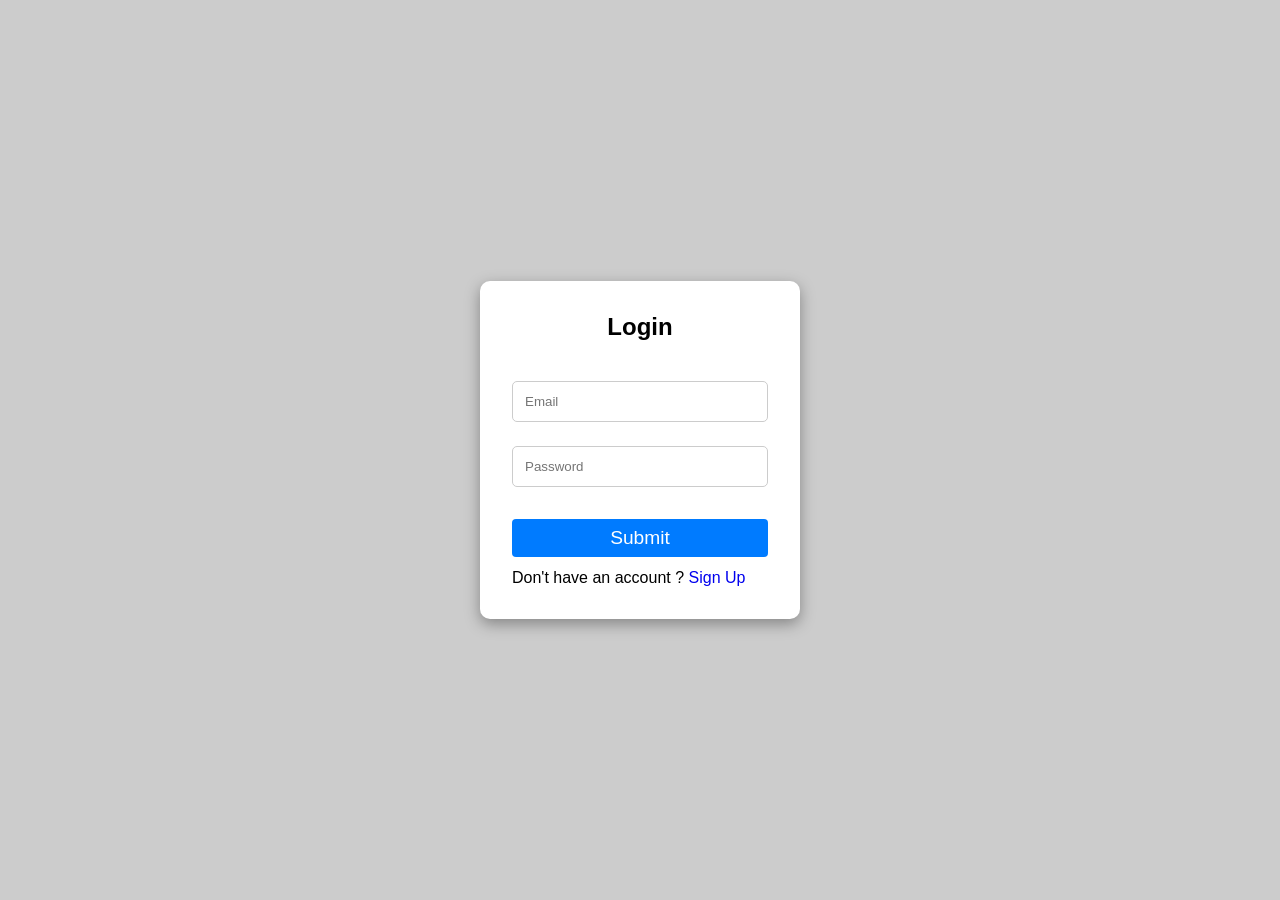
<file: signup.html>
<!DOCTYPE html>
<html lang="en">
<head>
    <meta charset="UTF-8">
    <meta name="viewport" content="width=device-width, initial-scale=1.0">
    <title>Registration</title>
    <link rel="stylesheet" href="signup.css">
</head>
<body>
    <form class="login-form">
        <h2>Login</h2>

        <input type="email" placeholder="Email" required>
        <input type="password" placeholder="Password" required>

        <button type="submit">Submit</button>

        <p>Don't have an account ? <a href="#">Sign Up</a></p>
    </form>
</body>
</html>
</file>
<file: signup.css>
*
{
    margin: 0;
    padding: 0;
    box-sizing: border-box;
    font-family: Arial, Helvetica, sans-serif;
    text-decoration: none;
}
 
body {
    height: 100vh;
    background-color: #ccc; 
    display: flex;
    justify-content: center;
    align-items: center;
}

/* Form */

.login-form
{
    background-color: #fff;
    width: 320px;
    padding: 2rem;
    border-radius: 10px;
    box-shadow: rgba(0, 0, 0, 0.35) 0px 5px 15px;;
}

.login-form h2{
    margin-bottom: 1rem;
    text-align: center;
}

.login-form input {
    width: 100%;
    padding: 12px;
    margin-top: 1.5rem;
    border-radius: 5px;
    border: 1px solid #ccc;
}

.login-form button {
    margin-top: 2rem;
    width: 100%;
    padding: 8px;
    background-color: #007bff;
    color: white;
    border-radius: 4px;
    font-size: 1.2rem;
    cursor: pointer;
    border: none;
}

.login-form p {
    margin-top: 0.8rem;
}

/* Effects */

.login-form button:hover
{
    background-color: #0056b3;
}

.login-form input:focus{
    outline: none;
    border: 1px solid #007bff;
}
</file>
